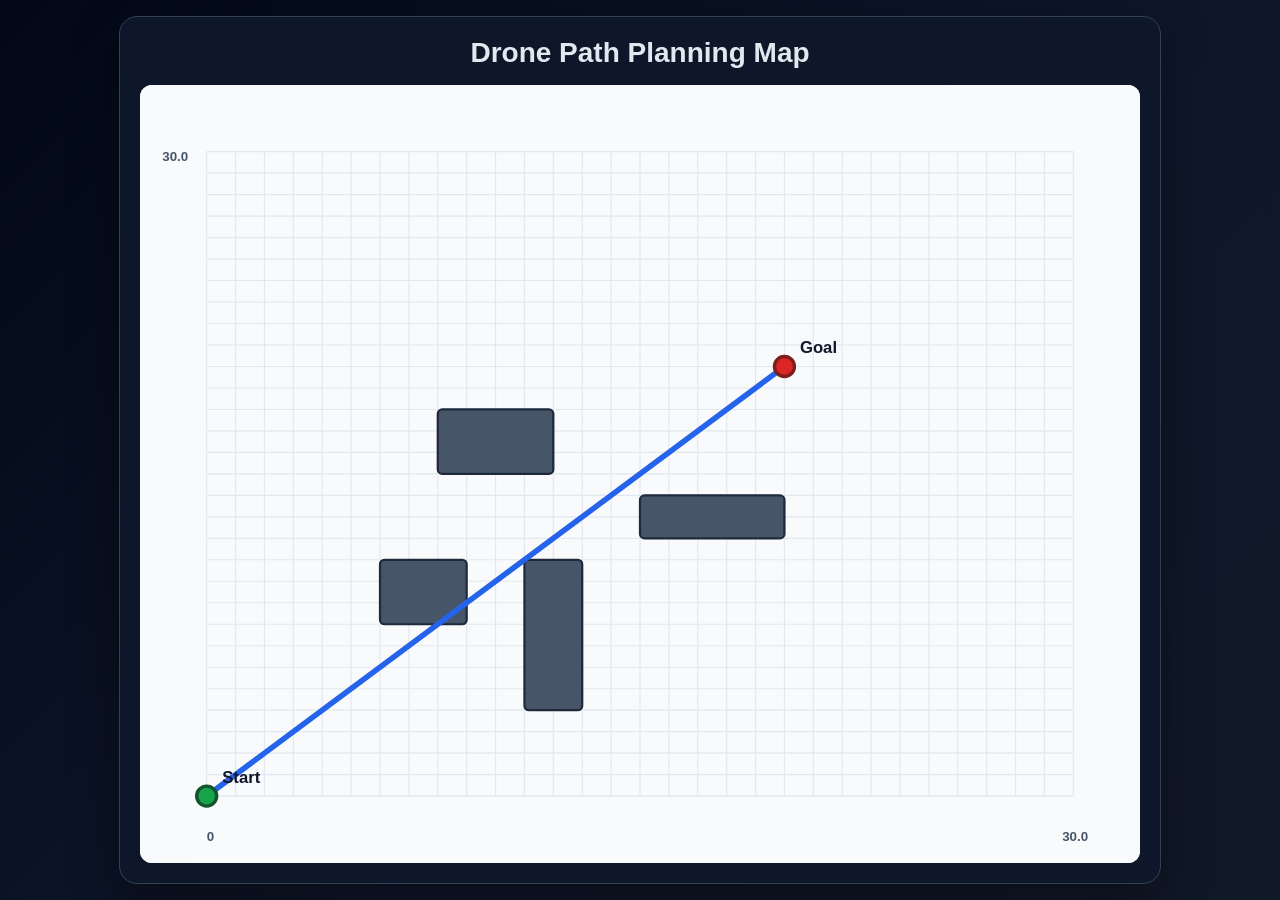
<file: drone_path.html>
<!doctype html>
    <html lang="en">
    <head>
      <meta charset="UTF-8" />
      <meta name="viewport" content="width=device-width, initial-scale=1.0" />
      <title>Drone Path Planning</title>
      <style>
        body {
          margin: 0;
          font-family: Arial, sans-serif;
          background: linear-gradient(135deg, #020817, #0f172a 60%, #111827);
          color: #e2e8f0;
          display: flex;
          justify-content: center;
          align-items: center;
          min-height: 100vh;
        }
        .card {
          width: min(95vw, 1000px);
          background: rgba(15, 23, 42, 0.96);
          border: 1px solid #334155;
          border-radius: 18px;
          box-shadow: 0 20px 50px rgba(0,0,0,0.4);
          padding: 20px;
        }
        h1 { font-size: 28px; margin: 0 0 16px; text-align: center; }
        svg { width: 100%; height: auto; background: #f8fafc; border-radius: 12px; display: block; }
        .label { font-size: 15px; fill: #0f172a; font-weight: bold; }
        .axis { font-size: 12px; fill: #475569; font-weight: bold; }
      </style>
    </head>
    <body>
      <div class="card">
        <h1>Drone Path Planning Map</h1>
        <svg viewBox="0 0 900 700" xmlns="http://www.w3.org/2000/svg">
          <rect x="0" y="0" width="900" height="700" fill="#f8fafc" />
          <line x1="60.00" y1="60.00" x2="60.00" y2="640.00" stroke="#e2e8f0" stroke-width="1" /><line x1="60.00" y1="640.00" x2="840.00" y2="640.00" stroke="#e2e8f0" stroke-width="1" /><line x1="86.00" y1="60.00" x2="86.00" y2="640.00" stroke="#e2e8f0" stroke-width="1" /><line x1="60.00" y1="620.67" x2="840.00" y2="620.67" stroke="#e2e8f0" stroke-width="1" /><line x1="112.00" y1="60.00" x2="112.00" y2="640.00" stroke="#e2e8f0" stroke-width="1" /><line x1="60.00" y1="601.33" x2="840.00" y2="601.33" stroke="#e2e8f0" stroke-width="1" /><line x1="138.00" y1="60.00" x2="138.00" y2="640.00" stroke="#e2e8f0" stroke-width="1" /><line x1="60.00" y1="582.00" x2="840.00" y2="582.00" stroke="#e2e8f0" stroke-width="1" /><line x1="164.00" y1="60.00" x2="164.00" y2="640.00" stroke="#e2e8f0" stroke-width="1" /><line x1="60.00" y1="562.67" x2="840.00" y2="562.67" stroke="#e2e8f0" stroke-width="1" /><line x1="190.00" y1="60.00" x2="190.00" y2="640.00" stroke="#e2e8f0" stroke-width="1" /><line x1="60.00" y1="543.33" x2="840.00" y2="543.33" stroke="#e2e8f0" stroke-width="1" /><line x1="216.00" y1="60.00" x2="216.00" y2="640.00" stroke="#e2e8f0" stroke-width="1" /><line x1="60.00" y1="524.00" x2="840.00" y2="524.00" stroke="#e2e8f0" stroke-width="1" /><line x1="242.00" y1="60.00" x2="242.00" y2="640.00" stroke="#e2e8f0" stroke-width="1" /><line x1="60.00" y1="504.67" x2="840.00" y2="504.67" stroke="#e2e8f0" stroke-width="1" /><line x1="268.00" y1="60.00" x2="268.00" y2="640.00" stroke="#e2e8f0" stroke-width="1" /><line x1="60.00" y1="485.33" x2="840.00" y2="485.33" stroke="#e2e8f0" stroke-width="1" /><line x1="294.00" y1="60.00" x2="294.00" y2="640.00" stroke="#e2e8f0" stroke-width="1" /><line x1="60.00" y1="466.00" x2="840.00" y2="466.00" stroke="#e2e8f0" stroke-width="1" /><line x1="320.00" y1="60.00" x2="320.00" y2="640.00" stroke="#e2e8f0" stroke-width="1" /><line x1="60.00" y1="446.67" x2="840.00" y2="446.67" stroke="#e2e8f0" stroke-width="1" /><line x1="346.00" y1="60.00" x2="346.00" y2="640.00" stroke="#e2e8f0" stroke-width="1" /><line x1="60.00" y1="427.33" x2="840.00" y2="427.33" stroke="#e2e8f0" stroke-width="1" /><line x1="372.00" y1="60.00" x2="372.00" y2="640.00" stroke="#e2e8f0" stroke-width="1" /><line x1="60.00" y1="408.00" x2="840.00" y2="408.00" stroke="#e2e8f0" stroke-width="1" /><line x1="398.00" y1="60.00" x2="398.00" y2="640.00" stroke="#e2e8f0" stroke-width="1" /><line x1="60.00" y1="388.67" x2="840.00" y2="388.67" stroke="#e2e8f0" stroke-width="1" /><line x1="424.00" y1="60.00" x2="424.00" y2="640.00" stroke="#e2e8f0" stroke-width="1" /><line x1="60.00" y1="369.33" x2="840.00" y2="369.33" stroke="#e2e8f0" stroke-width="1" /><line x1="450.00" y1="60.00" x2="450.00" y2="640.00" stroke="#e2e8f0" stroke-width="1" /><line x1="60.00" y1="350.00" x2="840.00" y2="350.00" stroke="#e2e8f0" stroke-width="1" /><line x1="476.00" y1="60.00" x2="476.00" y2="640.00" stroke="#e2e8f0" stroke-width="1" /><line x1="60.00" y1="330.67" x2="840.00" y2="330.67" stroke="#e2e8f0" stroke-width="1" /><line x1="502.00" y1="60.00" x2="502.00" y2="640.00" stroke="#e2e8f0" stroke-width="1" /><line x1="60.00" y1="311.33" x2="840.00" y2="311.33" stroke="#e2e8f0" stroke-width="1" /><line x1="528.00" y1="60.00" x2="528.00" y2="640.00" stroke="#e2e8f0" stroke-width="1" /><line x1="60.00" y1="292.00" x2="840.00" y2="292.00" stroke="#e2e8f0" stroke-width="1" /><line x1="554.00" y1="60.00" x2="554.00" y2="640.00" stroke="#e2e8f0" stroke-width="1" /><line x1="60.00" y1="272.67" x2="840.00" y2="272.67" stroke="#e2e8f0" stroke-width="1" /><line x1="580.00" y1="60.00" x2="580.00" y2="640.00" stroke="#e2e8f0" stroke-width="1" /><line x1="60.00" y1="253.33" x2="840.00" y2="253.33" stroke="#e2e8f0" stroke-width="1" /><line x1="606.00" y1="60.00" x2="606.00" y2="640.00" stroke="#e2e8f0" stroke-width="1" /><line x1="60.00" y1="234.00" x2="840.00" y2="234.00" stroke="#e2e8f0" stroke-width="1" /><line x1="632.00" y1="60.00" x2="632.00" y2="640.00" stroke="#e2e8f0" stroke-width="1" /><line x1="60.00" y1="214.67" x2="840.00" y2="214.67" stroke="#e2e8f0" stroke-width="1" /><line x1="658.00" y1="60.00" x2="658.00" y2="640.00" stroke="#e2e8f0" stroke-width="1" /><line x1="60.00" y1="195.33" x2="840.00" y2="195.33" stroke="#e2e8f0" stroke-width="1" /><line x1="684.00" y1="60.00" x2="684.00" y2="640.00" stroke="#e2e8f0" stroke-width="1" /><line x1="60.00" y1="176.00" x2="840.00" y2="176.00" stroke="#e2e8f0" stroke-width="1" /><line x1="710.00" y1="60.00" x2="710.00" y2="640.00" stroke="#e2e8f0" stroke-width="1" /><line x1="60.00" y1="156.67" x2="840.00" y2="156.67" stroke="#e2e8f0" stroke-width="1" /><line x1="736.00" y1="60.00" x2="736.00" y2="640.00" stroke="#e2e8f0" stroke-width="1" /><line x1="60.00" y1="137.33" x2="840.00" y2="137.33" stroke="#e2e8f0" stroke-width="1" /><line x1="762.00" y1="60.00" x2="762.00" y2="640.00" stroke="#e2e8f0" stroke-width="1" /><line x1="60.00" y1="118.00" x2="840.00" y2="118.00" stroke="#e2e8f0" stroke-width="1" /><line x1="788.00" y1="60.00" x2="788.00" y2="640.00" stroke="#e2e8f0" stroke-width="1" /><line x1="60.00" y1="98.67" x2="840.00" y2="98.67" stroke="#e2e8f0" stroke-width="1" /><line x1="814.00" y1="60.00" x2="814.00" y2="640.00" stroke="#e2e8f0" stroke-width="1" /><line x1="60.00" y1="79.33" x2="840.00" y2="79.33" stroke="#e2e8f0" stroke-width="1" /><line x1="840.00" y1="60.00" x2="840.00" y2="640.00" stroke="#e2e8f0" stroke-width="1" /><line x1="60.00" y1="60.00" x2="840.00" y2="60.00" stroke="#e2e8f0" stroke-width="1" />
          <rect x="216.00" y="427.33" width="78.00" height="58.00" fill="#475569" stroke="#1e293b" stroke-width="2" rx="4" /><rect x="346.00" y="427.33" width="52.00" height="135.33" fill="#475569" stroke="#1e293b" stroke-width="2" rx="4" /><rect x="450.00" y="369.33" width="130.00" height="38.67" fill="#475569" stroke="#1e293b" stroke-width="2" rx="4" /><rect x="268.00" y="292.00" width="104.00" height="58.00" fill="#475569" stroke="#1e293b" stroke-width="2" rx="4" />
          <polyline points="60.00,640.00 320.00,446.67 580.00,253.33" fill="none" stroke="#2563eb" stroke-width="5" stroke-linecap="round" stroke-linejoin="round" />
          <circle cx="60.00" cy="640.00" r="9" fill="#16a34a" stroke="#14532d" stroke-width="3" />
          <circle cx="580.00" cy="253.33" r="9" fill="#dc2626" stroke="#7f1d1d" stroke-width="3" />
          <text x="74.00" y="628.00" class="label">Start</text>
          <text x="594.00" y="241.33" class="label">Goal</text>
          <text x="60.00" y="680.00" class="axis">0</text>
          <text x="830.00" y="680.00" class="axis">30.0</text>
          <text x="20.00" y="68.00" class="axis">30.0</text>
        </svg>
      </div>
    </body>
    </html>
</file>
